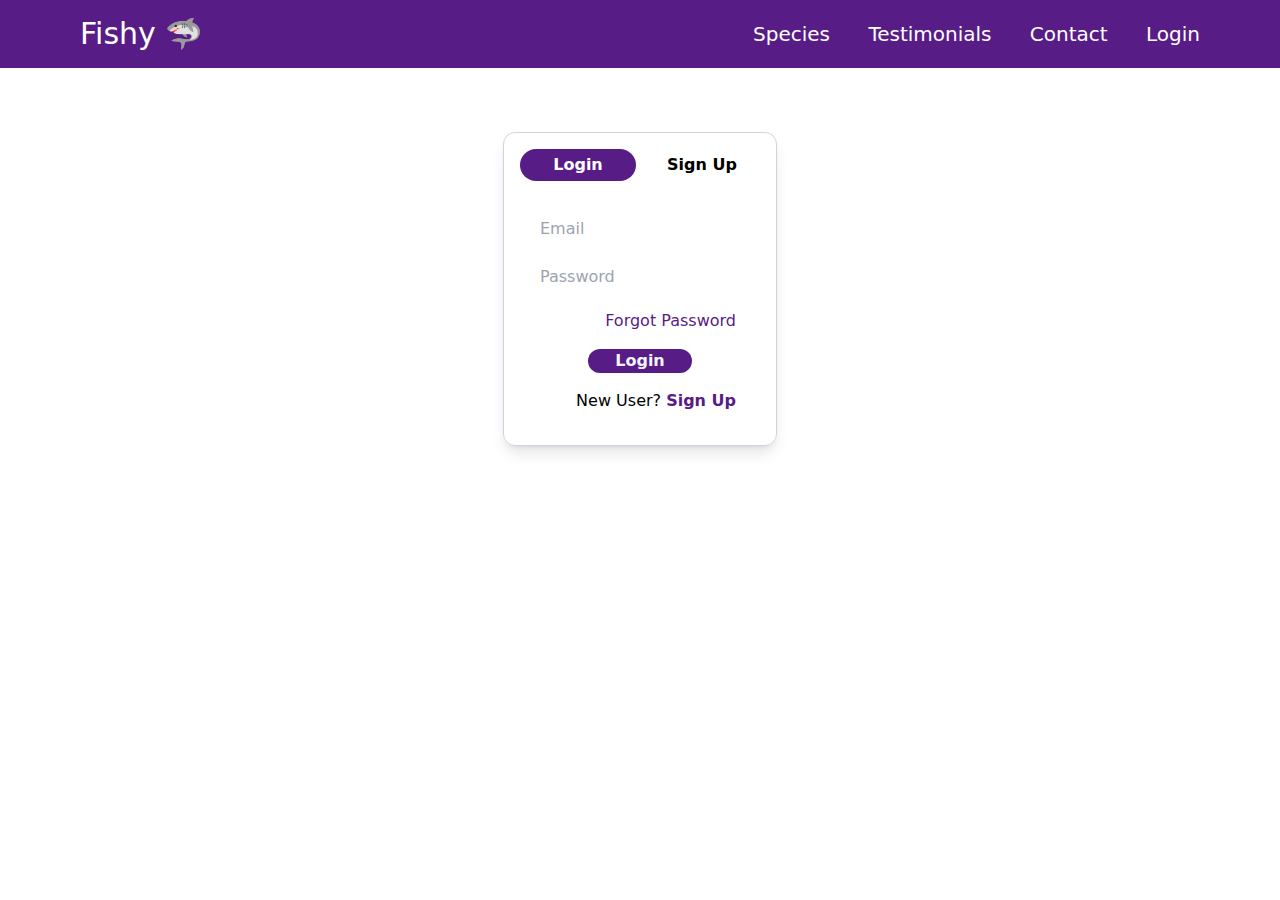
<file: login.html>
<!DOCTYPE html>
<html lang="en">

<head>
    <meta charset="UTF-8">
    <meta http-equiv="X-UA-Compatible" content="IE=edge">
    <meta name="viewport" content="width=device-width, initial-scale=1.0">
    <!-- <link rel="stylesheet" href="/build/css/style.css"> -->
    <link rel="stylesheet" href="./css/style.css">
    <script src="./js/login.js" defer></script>


    <title>login</title>
</head>

<body class="w-full min-h-screen dark:bg-black">

    <div class="sticky top-0 z-10 mx-auto bg-purple-900 text-white">
        <header class="mx-auto max-w-6xl">
            <section class="mx-auto flex max-w-6xl items-center justify-between p-4">
                <h1 class="text-3xl font-medium">
                    <a href="#hero"> Fishy 🦈</a>
                </h1>
                <div>
                    <button id="hamburger-button" class="relative h-8 w-8 cursor-pointer text-3xl md:hidden">
                        <div
                            class="absolute top-4 -mt-0.5 h-1 w-8 rounded bg-white before:absolute before:h-1 before:w-8 before:-translate-x-4 before:-translate-y-3 before:rounded before:bg-white before:transition-all before:duration-500 before:content-[''] after:absolute after:h-1 after:w-8 after:-translate-x-4 after:translate-y-3 after:rounded after:bg-white after:transition-all after:duration-500 after:content-['']">
                        </div>
                        <!-- <i
                              class="fa-solid fa-bars"></i> -->
                    </button>
                    <nav class="hidden space-x-8 text-xl md:block" aria-label="main">
                        <a href="index.html#species" class="hover:opacity-90">Species</a>
                        <a href="index.html#testimonials" class="hover:opacity-90 ">Testimonials</a>
                        <a href="index.html#contact" class="hover:opacity-90">Contact</a>
                        <a href="login.html" class="hover:opacity-90">Login</a>
                      
                    </nav>
                </div>
            </section>
            <section id="mobile-menu"
                class="top-68 md:none absolute hidden w-full origin-top animate-open-menu flex-col justify-center bg-black text-5xl">
                <!-- <button class="text-8xl  w-full px-6">
                      &times;
                  </button> -->
                <nav class="flex min-h-screen flex-col items-center py-8" aria-label="mobile">
                    <a href="index.html" class="w-full py-6 text-center hover:opacity-90">Home</a>
                    <a href="index.html#species" class="w-full py-6 text-center hover:opacity-90">Species</a>
                    <a href="index.html#testimonials" class="w-full py-6 text-center hover:opacity-90">What they said</a>
                    <a href="index.html#contact" class="w-full py-6 text-center hover:opacity-90">Contact Us</a>
                    <a href="index.html#footer" class="w-full py-6 text-center hover:opacity-90">Address</a>
                </nav>
            </section>
        </header>
    </div>
    <div class="container max-w-6xl mx-auto flex py-16 ">
        <div class="mx-auto max-w-lg  flex flex-col dark:bg-black dark:text-white border border-slate-300 gap-4 min-h-fit shadow-lg rounded-xl p-4">
            <div class="flex gap-2 ">
                <span id="login" class="w-1/2 bg-purple-900 cursor-pointer p-1 rounded-full grid place-items-center">
                    <h1 class="font-bold text-white  child  ">Login</h1>
                </span>
                <span id="sign-up" class="w-1/2 cursor-pointer  p-1 rounded-full grid place-items-center">
                    <h2 class="font-bold  child">Sign Up</h2>
                </span>
            </div>
        <form action="" id="login-form"
            class="cursor-pointer mx-auto max-w-lg  flex flex-col dark:bg-black  gap-4 rounded-xl p-4">
            
            <input type="email" name="emaillog" id="emaillog" placeholder="Email" class="p-1 dark:bg-black focus:outline-purple-900"
                required />
            <input type="password" name="passwordlog" id="passwordlog" placeholder="Password"
                class="p-1 focus:outline-purple-900 dark:bg-black " required />


            <a href="" class="self-end px-2 text-purple-900">Forgot Password</a>
            <button type="submit" class="w-1/2 bg-purple-900 px-2 rounded-full grid place-items-center text-slate-100 self-center font-bold
             ">Login
            </button>
            <p class="self-end px-2">New User? <a href="" id="new-user" class="text-purple-900 font-bold">Sign Up</a></p>
        </form>
        <form action="" id="sign-up-form"
            class="hidden cursor-pointer mx-auto   flex-col dark:bg-black  gap-4   rounded-xl p-4">
            
            <input type="text" name="name" id="name" placeholder="Name" class="p-1 dark:bg-black focus:outline-purple-900 "
                required />

            <input type="email" name="email" id="email" placeholder="Email" class="p-1 dark:bg-black focus:outline-purple-900"
                required />

                <input type="password" name="password" id="password" placeholder="password"
                class="p-1 focus:outline-purple-900 dark:bg-black " required />

            <button type="submit" class="w-1/2 bg-purple-900 px-2 rounded-full grid place-items-center text-slate-100 self-center font-bold
             ">Sign Up
            </button>
            <p class="self-end px-2">Already User? <a href="" class="text-purple-900 font-bold">Login</a></p>
        </form>
    </div>
    </div>

    <script src="./js/main.js"></script>
    <script src="./js/login.js"></script>
</body>

</html>
</file>
<file: css/style.css>
/*
! tailwindcss v3.3.2 | MIT License | https://tailwindcss.com
*/

/*
1. Prevent padding and border from affecting element width. (https://github.com/mozdevs/cssremedy/issues/4)
2. Allow adding a border to an element by just adding a border-width. (https://github.com/tailwindcss/tailwindcss/pull/116)
*/

*,
::before,
::after {
  box-sizing: border-box;
  /* 1 */
  border-width: 0;
  /* 2 */
  border-style: solid;
  /* 2 */
  border-color: #e5e7eb;
  /* 2 */
}

::before,
::after {
  --tw-content: '';
}

/*
1. Use a consistent sensible line-height in all browsers.
2. Prevent adjustments of font size after orientation changes in iOS.
3. Use a more readable tab size.
4. Use the user's configured `sans` font-family by default.
5. Use the user's configured `sans` font-feature-settings by default.
6. Use the user's configured `sans` font-variation-settings by default.
*/

html {
  line-height: 1.5;
  /* 1 */
  -webkit-text-size-adjust: 100%;
  /* 2 */
  -moz-tab-size: 4;
  /* 3 */
  -o-tab-size: 4;
     tab-size: 4;
  /* 3 */
  font-family: ui-sans-serif, system-ui, -apple-system, BlinkMacSystemFont, "Segoe UI", Roboto, "Helvetica Neue", Arial, "Noto Sans", sans-serif, "Apple Color Emoji", "Segoe UI Emoji", "Segoe UI Symbol", "Noto Color Emoji";
  /* 4 */
  font-feature-settings: normal;
  /* 5 */
  font-variation-settings: normal;
  /* 6 */
}

/*
1. Remove the margin in all browsers.
2. Inherit line-height from `html` so users can set them as a class directly on the `html` element.
*/

body {
  margin: 0;
  /* 1 */
  line-height: inherit;
  /* 2 */
}

/*
1. Add the correct height in Firefox.
2. Correct the inheritance of border color in Firefox. (https://bugzilla.mozilla.org/show_bug.cgi?id=190655)
3. Ensure horizontal rules are visible by default.
*/

hr {
  height: 0;
  /* 1 */
  color: inherit;
  /* 2 */
  border-top-width: 1px;
  /* 3 */
}

/*
Add the correct text decoration in Chrome, Edge, and Safari.
*/

abbr:where([title]) {
  -webkit-text-decoration: underline dotted;
          text-decoration: underline dotted;
}

/*
Remove the default font size and weight for headings.
*/

h1,
h2,
h3,
h4,
h5,
h6 {
  font-size: inherit;
  font-weight: inherit;
}

/*
Reset links to optimize for opt-in styling instead of opt-out.
*/

a {
  color: inherit;
  text-decoration: inherit;
}

/*
Add the correct font weight in Edge and Safari.
*/

b,
strong {
  font-weight: bolder;
}

/*
1. Use the user's configured `mono` font family by default.
2. Correct the odd `em` font sizing in all browsers.
*/

code,
kbd,
samp,
pre {
  font-family: ui-monospace, SFMono-Regular, Menlo, Monaco, Consolas, "Liberation Mono", "Courier New", monospace;
  /* 1 */
  font-size: 1em;
  /* 2 */
}

/*
Add the correct font size in all browsers.
*/

small {
  font-size: 80%;
}

/*
Prevent `sub` and `sup` elements from affecting the line height in all browsers.
*/

sub,
sup {
  font-size: 75%;
  line-height: 0;
  position: relative;
  vertical-align: baseline;
}

sub {
  bottom: -0.25em;
}

sup {
  top: -0.5em;
}

/*
1. Remove text indentation from table contents in Chrome and Safari. (https://bugs.chromium.org/p/chromium/issues/detail?id=999088, https://bugs.webkit.org/show_bug.cgi?id=201297)
2. Correct table border color inheritance in all Chrome and Safari. (https://bugs.chromium.org/p/chromium/issues/detail?id=935729, https://bugs.webkit.org/show_bug.cgi?id=195016)
3. Remove gaps between table borders by default.
*/

table {
  text-indent: 0;
  /* 1 */
  border-color: inherit;
  /* 2 */
  border-collapse: collapse;
  /* 3 */
}

/*
1. Change the font styles in all browsers.
2. Remove the margin in Firefox and Safari.
3. Remove default padding in all browsers.
*/

button,
input,
optgroup,
select,
textarea {
  font-family: inherit;
  /* 1 */
  font-size: 100%;
  /* 1 */
  font-weight: inherit;
  /* 1 */
  line-height: inherit;
  /* 1 */
  color: inherit;
  /* 1 */
  margin: 0;
  /* 2 */
  padding: 0;
  /* 3 */
}

/*
Remove the inheritance of text transform in Edge and Firefox.
*/

button,
select {
  text-transform: none;
}

/*
1. Correct the inability to style clickable types in iOS and Safari.
2. Remove default button styles.
*/

button,
[type='button'],
[type='reset'],
[type='submit'] {
  -webkit-appearance: button;
  /* 1 */
  background-color: transparent;
  /* 2 */
  background-image: none;
  /* 2 */
}

/*
Use the modern Firefox focus style for all focusable elements.
*/

:-moz-focusring {
  outline: auto;
}

/*
Remove the additional `:invalid` styles in Firefox. (https://github.com/mozilla/gecko-dev/blob/2f9eacd9d3d995c937b4251a5557d95d494c9be1/layout/style/res/forms.css#L728-L737)
*/

:-moz-ui-invalid {
  box-shadow: none;
}

/*
Add the correct vertical alignment in Chrome and Firefox.
*/

progress {
  vertical-align: baseline;
}

/*
Correct the cursor style of increment and decrement buttons in Safari.
*/

::-webkit-inner-spin-button,
::-webkit-outer-spin-button {
  height: auto;
}

/*
1. Correct the odd appearance in Chrome and Safari.
2. Correct the outline style in Safari.
*/

[type='search'] {
  -webkit-appearance: textfield;
  /* 1 */
  outline-offset: -2px;
  /* 2 */
}

/*
Remove the inner padding in Chrome and Safari on macOS.
*/

::-webkit-search-decoration {
  -webkit-appearance: none;
}

/*
1. Correct the inability to style clickable types in iOS and Safari.
2. Change font properties to `inherit` in Safari.
*/

::-webkit-file-upload-button {
  -webkit-appearance: button;
  /* 1 */
  font: inherit;
  /* 2 */
}

/*
Add the correct display in Chrome and Safari.
*/

summary {
  display: list-item;
}

/*
Removes the default spacing and border for appropriate elements.
*/

blockquote,
dl,
dd,
h1,
h2,
h3,
h4,
h5,
h6,
hr,
figure,
p,
pre {
  margin: 0;
}

fieldset {
  margin: 0;
  padding: 0;
}

legend {
  padding: 0;
}

ol,
ul,
menu {
  list-style: none;
  margin: 0;
  padding: 0;
}

/*
Prevent resizing textareas horizontally by default.
*/

textarea {
  resize: vertical;
}

/*
1. Reset the default placeholder opacity in Firefox. (https://github.com/tailwindlabs/tailwindcss/issues/3300)
2. Set the default placeholder color to the user's configured gray 400 color.
*/

input::-moz-placeholder, textarea::-moz-placeholder {
  opacity: 1;
  /* 1 */
  color: #9ca3af;
  /* 2 */
}

input::placeholder,
textarea::placeholder {
  opacity: 1;
  /* 1 */
  color: #9ca3af;
  /* 2 */
}

/*
Set the default cursor for buttons.
*/

button,
[role="button"] {
  cursor: pointer;
}

/*
Make sure disabled buttons don't get the pointer cursor.
*/

:disabled {
  cursor: default;
}

/*
1. Make replaced elements `display: block` by default. (https://github.com/mozdevs/cssremedy/issues/14)
2. Add `vertical-align: middle` to align replaced elements more sensibly by default. (https://github.com/jensimmons/cssremedy/issues/14#issuecomment-634934210)
   This can trigger a poorly considered lint error in some tools but is included by design.
*/

img,
svg,
video,
canvas,
audio,
iframe,
embed,
object {
  display: block;
  /* 1 */
  vertical-align: middle;
  /* 2 */
}

/*
Constrain images and videos to the parent width and preserve their intrinsic aspect ratio. (https://github.com/mozdevs/cssremedy/issues/14)
*/

img,
video {
  max-width: 100%;
  height: auto;
}

/* Make elements with the HTML hidden attribute stay hidden by default */

[hidden] {
  display: none;
}

*, ::before, ::after {
  --tw-border-spacing-x: 0;
  --tw-border-spacing-y: 0;
  --tw-translate-x: 0;
  --tw-translate-y: 0;
  --tw-rotate: 0;
  --tw-skew-x: 0;
  --tw-skew-y: 0;
  --tw-scale-x: 1;
  --tw-scale-y: 1;
  --tw-pan-x:  ;
  --tw-pan-y:  ;
  --tw-pinch-zoom:  ;
  --tw-scroll-snap-strictness: proximity;
  --tw-gradient-from-position:  ;
  --tw-gradient-via-position:  ;
  --tw-gradient-to-position:  ;
  --tw-ordinal:  ;
  --tw-slashed-zero:  ;
  --tw-numeric-figure:  ;
  --tw-numeric-spacing:  ;
  --tw-numeric-fraction:  ;
  --tw-ring-inset:  ;
  --tw-ring-offset-width: 0px;
  --tw-ring-offset-color: #fff;
  --tw-ring-color: rgb(59 130 246 / 0.5);
  --tw-ring-offset-shadow: 0 0 #0000;
  --tw-ring-shadow: 0 0 #0000;
  --tw-shadow: 0 0 #0000;
  --tw-shadow-colored: 0 0 #0000;
  --tw-blur:  ;
  --tw-brightness:  ;
  --tw-contrast:  ;
  --tw-grayscale:  ;
  --tw-hue-rotate:  ;
  --tw-invert:  ;
  --tw-saturate:  ;
  --tw-sepia:  ;
  --tw-drop-shadow:  ;
  --tw-backdrop-blur:  ;
  --tw-backdrop-brightness:  ;
  --tw-backdrop-contrast:  ;
  --tw-backdrop-grayscale:  ;
  --tw-backdrop-hue-rotate:  ;
  --tw-backdrop-invert:  ;
  --tw-backdrop-opacity:  ;
  --tw-backdrop-saturate:  ;
  --tw-backdrop-sepia:  ;
}

::backdrop {
  --tw-border-spacing-x: 0;
  --tw-border-spacing-y: 0;
  --tw-translate-x: 0;
  --tw-translate-y: 0;
  --tw-rotate: 0;
  --tw-skew-x: 0;
  --tw-skew-y: 0;
  --tw-scale-x: 1;
  --tw-scale-y: 1;
  --tw-pan-x:  ;
  --tw-pan-y:  ;
  --tw-pinch-zoom:  ;
  --tw-scroll-snap-strictness: proximity;
  --tw-gradient-from-position:  ;
  --tw-gradient-via-position:  ;
  --tw-gradient-to-position:  ;
  --tw-ordinal:  ;
  --tw-slashed-zero:  ;
  --tw-numeric-figure:  ;
  --tw-numeric-spacing:  ;
  --tw-numeric-fraction:  ;
  --tw-ring-inset:  ;
  --tw-ring-offset-width: 0px;
  --tw-ring-offset-color: #fff;
  --tw-ring-color: rgb(59 130 246 / 0.5);
  --tw-ring-offset-shadow: 0 0 #0000;
  --tw-ring-shadow: 0 0 #0000;
  --tw-shadow: 0 0 #0000;
  --tw-shadow-colored: 0 0 #0000;
  --tw-blur:  ;
  --tw-brightness:  ;
  --tw-contrast:  ;
  --tw-grayscale:  ;
  --tw-hue-rotate:  ;
  --tw-invert:  ;
  --tw-saturate:  ;
  --tw-sepia:  ;
  --tw-drop-shadow:  ;
  --tw-backdrop-blur:  ;
  --tw-backdrop-brightness:  ;
  --tw-backdrop-contrast:  ;
  --tw-backdrop-grayscale:  ;
  --tw-backdrop-hue-rotate:  ;
  --tw-backdrop-invert:  ;
  --tw-backdrop-opacity:  ;
  --tw-backdrop-saturate:  ;
  --tw-backdrop-sepia:  ;
}

.container {
  width: 100%;
}

@media (min-width: 640px) {
  .container {
    max-width: 640px;
  }
}

@media (min-width: 768px) {
  .container {
    max-width: 768px;
  }
}

@media (min-width: 1024px) {
  .container {
    max-width: 1024px;
  }
}

@media (min-width: 1280px) {
  .container {
    max-width: 1280px;
  }
}

@media (min-width: 1536px) {
  .container {
    max-width: 1536px;
  }
}

.absolute {
  position: absolute;
}

.relative {
  position: relative;
}

.sticky {
  position: sticky;
}

.top-0 {
  top: 0px;
}

.top-4 {
  top: 1rem;
}

.z-10 {
  z-index: 10;
}

.mx-4 {
  margin-left: 1rem;
  margin-right: 1rem;
}

.mx-auto {
  margin-left: auto;
  margin-right: auto;
}

.my-12 {
  margin-top: 3rem;
  margin-bottom: 3rem;
}

.-mt-0 {
  margin-top: -0px;
}

.-mt-0\.5 {
  margin-top: -0.125rem;
}

.mb-12 {
  margin-bottom: 3rem;
}

.mb-6 {
  margin-bottom: 1.5rem;
}

.mt-2 {
  margin-top: 0.5rem;
}

.mt-4 {
  margin-top: 1rem;
}

.line-clamp-3 {
  overflow: hidden;
  display: -webkit-box;
  -webkit-box-orient: vertical;
  -webkit-line-clamp: 3;
}

.block {
  display: block;
}

.flex {
  display: flex;
}

.grid {
  display: grid;
}

.hidden {
  display: none;
}

.h-1 {
  height: 0.25rem;
}

.h-8 {
  height: 2rem;
}

.min-h-fit {
  min-height: -moz-fit-content;
  min-height: fit-content;
}

.min-h-screen {
  min-height: 100vh;
}

.w-1\/2 {
  width: 50%;
}

.w-2\/3 {
  width: 66.666667%;
}

.w-48 {
  width: 12rem;
}

.w-8 {
  width: 2rem;
}

.w-full {
  width: 100%;
}

.min-w-\[240px\] {
  min-width: 240px;
}

.max-w-6xl {
  max-width: 72rem;
}

.max-w-lg {
  max-width: 32rem;
}

.max-w-md {
  max-width: 28rem;
}

.grow {
  flex-grow: 1;
}

.origin-top {
  transform-origin: top;
}

@keyframes open-menu {
  0% {
    transform: scaleY(0);
  }

  80% {
    transform: scaleY(1.2);
  }

  100% {
    transform: scaleY(1);
  }
}

.animate-open-menu {
  animation: open-menu 0.4s ease-in-out forwards;
}

.cursor-pointer {
  cursor: pointer;
}

.scroll-mt-16 {
  scroll-margin-top: 4rem;
}

.scroll-mt-20 {
  scroll-margin-top: 5rem;
}

.scroll-mt-40 {
  scroll-margin-top: 10rem;
}

.list-none {
  list-style-type: none;
}

.flex-row {
  flex-direction: row;
}

.flex-col {
  flex-direction: column;
}

.flex-col-reverse {
  flex-direction: column-reverse;
}

.place-items-center {
  place-items: center;
}

.items-start {
  align-items: flex-start;
}

.items-center {
  align-items: center;
}

.justify-center {
  justify-content: center;
}

.justify-between {
  justify-content: space-between;
}

.gap-2 {
  gap: 0.5rem;
}

.gap-4 {
  gap: 1rem;
}

.gap-8 {
  gap: 2rem;
}

.space-x-8 > :not([hidden]) ~ :not([hidden]) {
  --tw-space-x-reverse: 0;
  margin-right: calc(2rem * var(--tw-space-x-reverse));
  margin-left: calc(2rem * calc(1 - var(--tw-space-x-reverse)));
}

.self-end {
  align-self: flex-end;
}

.self-center {
  align-self: center;
}

.rounded {
  border-radius: 0.25rem;
}

.rounded-3xl {
  border-radius: 1.5rem;
}

.rounded-\[100px\] {
  border-radius: 100px;
}

.rounded-full {
  border-radius: 9999px;
}

.rounded-xl {
  border-radius: 0.75rem;
}

.border {
  border-width: 1px;
}

.border-solid {
  border-style: solid;
}

.border-slate-300 {
  --tw-border-opacity: 1;
  border-color: rgb(203 213 225 / var(--tw-border-opacity));
}

.border-slate-900 {
  --tw-border-opacity: 1;
  border-color: rgb(15 23 42 / var(--tw-border-opacity));
}

.border-r-slate-900 {
  --tw-border-opacity: 1;
  border-right-color: rgb(15 23 42 / var(--tw-border-opacity));
}

.bg-black {
  --tw-bg-opacity: 1;
  background-color: rgb(0 0 0 / var(--tw-bg-opacity));
}

.bg-purple-900 {
  --tw-bg-opacity: 1;
  background-color: rgb(88 28 135 / var(--tw-bg-opacity));
}

.bg-slate-50 {
  --tw-bg-opacity: 1;
  background-color: rgb(248 250 252 / var(--tw-bg-opacity));
}

.bg-white {
  --tw-bg-opacity: 1;
  background-color: rgb(255 255 255 / var(--tw-bg-opacity));
}

.p-1 {
  padding: 0.25rem;
}

.p-3 {
  padding: 0.75rem;
}

.p-4 {
  padding: 1rem;
}

.p-6 {
  padding: 1.5rem;
}

.px-2 {
  padding-left: 0.5rem;
  padding-right: 0.5rem;
}

.px-6 {
  padding-left: 1.5rem;
  padding-right: 1.5rem;
}

.py-12 {
  padding-top: 3rem;
  padding-bottom: 3rem;
}

.py-16 {
  padding-top: 4rem;
  padding-bottom: 4rem;
}

.py-6 {
  padding-top: 1.5rem;
  padding-bottom: 1.5rem;
}

.py-8 {
  padding-top: 2rem;
  padding-bottom: 2rem;
}

.pl-14 {
  padding-left: 3.5rem;
}

.pr-8 {
  padding-right: 2rem;
}

.text-left {
  text-align: left;
}

.text-center {
  text-align: center;
}

.text-right {
  text-align: right;
}

.text-2xl {
  font-size: 1.5rem;
  line-height: 2rem;
}

.text-3xl {
  font-size: 1.875rem;
  line-height: 2.25rem;
}

.text-4xl {
  font-size: 2.25rem;
  line-height: 2.5rem;
}

.text-5xl {
  font-size: 3rem;
  line-height: 1;
}

.text-8xl {
  font-size: 6rem;
  line-height: 1;
}

.text-xl {
  font-size: 1.25rem;
  line-height: 1.75rem;
}

.font-bold {
  font-weight: 700;
}

.font-medium {
  font-weight: 500;
}

.italic {
  font-style: italic;
}

.text-black {
  --tw-text-opacity: 1;
  color: rgb(0 0 0 / var(--tw-text-opacity));
}

.text-purple-900 {
  --tw-text-opacity: 1;
  color: rgb(88 28 135 / var(--tw-text-opacity));
}

.text-slate-100 {
  --tw-text-opacity: 1;
  color: rgb(241 245 249 / var(--tw-text-opacity));
}

.text-slate-500 {
  --tw-text-opacity: 1;
  color: rgb(100 116 139 / var(--tw-text-opacity));
}

.text-slate-700 {
  --tw-text-opacity: 1;
  color: rgb(51 65 85 / var(--tw-text-opacity));
}

.text-slate-900 {
  --tw-text-opacity: 1;
  color: rgb(15 23 42 / var(--tw-text-opacity));
}

.text-white {
  --tw-text-opacity: 1;
  color: rgb(255 255 255 / var(--tw-text-opacity));
}

.opacity-60 {
  opacity: 0.6;
}

.shadow-2xl {
  --tw-shadow: 0 25px 50px -12px rgb(0 0 0 / 0.25);
  --tw-shadow-colored: 0 25px 50px -12px var(--tw-shadow-color);
  box-shadow: var(--tw-ring-offset-shadow, 0 0 #0000), var(--tw-ring-shadow, 0 0 #0000), var(--tw-shadow);
}

.shadow-lg {
  --tw-shadow: 0 10px 15px -3px rgb(0 0 0 / 0.1), 0 4px 6px -4px rgb(0 0 0 / 0.1);
  --tw-shadow-colored: 0 10px 15px -3px var(--tw-shadow-color), 0 4px 6px -4px var(--tw-shadow-color);
  box-shadow: var(--tw-ring-offset-shadow, 0 0 #0000), var(--tw-ring-shadow, 0 0 #0000), var(--tw-shadow);
}

.shadow-xl {
  --tw-shadow: 0 20px 25px -5px rgb(0 0 0 / 0.1), 0 8px 10px -6px rgb(0 0 0 / 0.1);
  --tw-shadow-colored: 0 20px 25px -5px var(--tw-shadow-color), 0 8px 10px -6px var(--tw-shadow-color);
  box-shadow: var(--tw-ring-offset-shadow, 0 0 #0000), var(--tw-ring-shadow, 0 0 #0000), var(--tw-shadow);
}

.line-clamp-3 {
  overflow: hidden;
  display: -webkit-box;
  -webkit-box-orient: vertical;
  -webkit-line-clamp: 3;
}

.toggle-btn>div::after {
  --tw-translate-y: 0px;
  --tw-rotate: -45deg;
  transform: translate(var(--tw-translate-x), var(--tw-translate-y)) rotate(var(--tw-rotate)) skewX(var(--tw-skew-x)) skewY(var(--tw-skew-y)) scaleX(var(--tw-scale-x)) scaleY(var(--tw-scale-y));
}

.toggle-btn>div::before {
  --tw-translate-y: 0px;
  --tw-rotate: 45deg;
  transform: translate(var(--tw-translate-x), var(--tw-translate-y)) rotate(var(--tw-rotate)) skewX(var(--tw-skew-x)) skewY(var(--tw-skew-y)) scaleX(var(--tw-scale-x)) scaleY(var(--tw-scale-y));
}

.toggle-btn>div {
  background-color: transparent;
}

.container-fluid{
  width: 100vw;
}

.before\:absolute::before {
  content: var(--tw-content);
  position: absolute;
}

.before\:left-0::before {
  content: var(--tw-content);
  left: 0px;
}

.before\:top-0::before {
  content: var(--tw-content);
  top: 0px;
}

.before\:h-1::before {
  content: var(--tw-content);
  height: 0.25rem;
}

.before\:w-8::before {
  content: var(--tw-content);
  width: 2rem;
}

.before\:-translate-x-4::before {
  content: var(--tw-content);
  --tw-translate-x: -1rem;
  transform: translate(var(--tw-translate-x), var(--tw-translate-y)) rotate(var(--tw-rotate)) skewX(var(--tw-skew-x)) skewY(var(--tw-skew-y)) scaleX(var(--tw-scale-x)) scaleY(var(--tw-scale-y));
}

.before\:-translate-y-3::before {
  content: var(--tw-content);
  --tw-translate-y: -0.75rem;
  transform: translate(var(--tw-translate-x), var(--tw-translate-y)) rotate(var(--tw-rotate)) skewX(var(--tw-skew-x)) skewY(var(--tw-skew-y)) scaleX(var(--tw-scale-x)) scaleY(var(--tw-scale-y));
}

.before\:translate-x-2::before {
  content: var(--tw-content);
  --tw-translate-x: 0.5rem;
  transform: translate(var(--tw-translate-x), var(--tw-translate-y)) rotate(var(--tw-rotate)) skewX(var(--tw-skew-x)) skewY(var(--tw-skew-y)) scaleX(var(--tw-scale-x)) scaleY(var(--tw-scale-y));
}

.before\:translate-y-2::before {
  content: var(--tw-content);
  --tw-translate-y: 0.5rem;
  transform: translate(var(--tw-translate-x), var(--tw-translate-y)) rotate(var(--tw-rotate)) skewX(var(--tw-skew-x)) skewY(var(--tw-skew-y)) scaleX(var(--tw-scale-x)) scaleY(var(--tw-scale-y));
}

.before\:transform::before {
  content: var(--tw-content);
  transform: translate(var(--tw-translate-x), var(--tw-translate-y)) rotate(var(--tw-rotate)) skewX(var(--tw-skew-x)) skewY(var(--tw-skew-y)) scaleX(var(--tw-scale-x)) scaleY(var(--tw-scale-y));
}

.before\:rounded::before {
  content: var(--tw-content);
  border-radius: 0.25rem;
}

.before\:bg-white::before {
  content: var(--tw-content);
  --tw-bg-opacity: 1;
  background-color: rgb(255 255 255 / var(--tw-bg-opacity));
}

.before\:font-serif::before {
  content: var(--tw-content);
  font-family: ui-serif, Georgia, Cambria, "Times New Roman", Times, serif;
}

.before\:text-9xl::before {
  content: var(--tw-content);
  font-size: 8rem;
  line-height: 1;
}

.before\:text-white::before {
  content: var(--tw-content);
  --tw-text-opacity: 1;
  color: rgb(255 255 255 / var(--tw-text-opacity));
}

.before\:opacity-25::before {
  content: var(--tw-content);
  opacity: 0.25;
}

.before\:transition-all::before {
  content: var(--tw-content);
  transition-property: all;
  transition-timing-function: cubic-bezier(0.4, 0, 0.2, 1);
  transition-duration: 150ms;
}

.before\:duration-500::before {
  content: var(--tw-content);
  transition-duration: 500ms;
}

.before\:content-\[\'\'\]::before {
  --tw-content: '';
  content: var(--tw-content);
}

.before\:content-\[\'\\201C\'\]::before {
  --tw-content: '\201C';
  content: var(--tw-content);
}

.after\:absolute::after {
  content: var(--tw-content);
  position: absolute;
}

.after\:bottom-0::after {
  content: var(--tw-content);
  bottom: 0px;
}

.after\:right-0::after {
  content: var(--tw-content);
  right: 0px;
}

.after\:h-1::after {
  content: var(--tw-content);
  height: 0.25rem;
}

.after\:w-8::after {
  content: var(--tw-content);
  width: 2rem;
}

.after\:-translate-x-4::after {
  content: var(--tw-content);
  --tw-translate-x: -1rem;
  transform: translate(var(--tw-translate-x), var(--tw-translate-y)) rotate(var(--tw-rotate)) skewX(var(--tw-skew-x)) skewY(var(--tw-skew-y)) scaleX(var(--tw-scale-x)) scaleY(var(--tw-scale-y));
}

.after\:translate-y-16::after {
  content: var(--tw-content);
  --tw-translate-y: 4rem;
  transform: translate(var(--tw-translate-x), var(--tw-translate-y)) rotate(var(--tw-rotate)) skewX(var(--tw-skew-x)) skewY(var(--tw-skew-y)) scaleX(var(--tw-scale-x)) scaleY(var(--tw-scale-y));
}

.after\:translate-y-3::after {
  content: var(--tw-content);
  --tw-translate-y: 0.75rem;
  transform: translate(var(--tw-translate-x), var(--tw-translate-y)) rotate(var(--tw-rotate)) skewX(var(--tw-skew-x)) skewY(var(--tw-skew-y)) scaleX(var(--tw-scale-x)) scaleY(var(--tw-scale-y));
}

.after\:rounded::after {
  content: var(--tw-content);
  border-radius: 0.25rem;
}

.after\:bg-white::after {
  content: var(--tw-content);
  --tw-bg-opacity: 1;
  background-color: rgb(255 255 255 / var(--tw-bg-opacity));
}

.after\:font-serif::after {
  content: var(--tw-content);
  font-family: ui-serif, Georgia, Cambria, "Times New Roman", Times, serif;
}

.after\:text-9xl::after {
  content: var(--tw-content);
  font-size: 8rem;
  line-height: 1;
}

.after\:text-white::after {
  content: var(--tw-content);
  --tw-text-opacity: 1;
  color: rgb(255 255 255 / var(--tw-text-opacity));
}

.after\:opacity-25::after {
  content: var(--tw-content);
  opacity: 0.25;
}

.after\:transition-all::after {
  content: var(--tw-content);
  transition-property: all;
  transition-timing-function: cubic-bezier(0.4, 0, 0.2, 1);
  transition-duration: 150ms;
}

.after\:duration-500::after {
  content: var(--tw-content);
  transition-duration: 500ms;
}

.after\:content-\[\'\'\]::after {
  --tw-content: '';
  content: var(--tw-content);
}

.after\:content-\[\'\\201D\'\]::after {
  --tw-content: '\201D';
  content: var(--tw-content);
}

.hover\:line-clamp-none:hover {
  overflow: visible;
  display: block;
  -webkit-box-orient: horizontal;
  -webkit-line-clamp: none;
}

.hover\:bg-purple-700:hover {
  --tw-bg-opacity: 1;
  background-color: rgb(126 34 206 / var(--tw-bg-opacity));
}

.hover\:opacity-90:hover {
  opacity: 0.9;
}

.hover\:line-clamp-none:hover {
  -webkit-line-clamp: unset;
}

.focus\:outline-purple-900:focus {
  outline-color: #581c87;
}

.active\:bg-purple-500:active {
  --tw-bg-opacity: 1;
  background-color: rgb(168 85 247 / var(--tw-bg-opacity));
}

@media (prefers-color-scheme: dark) {
  .dark\:border {
    border-width: 1px;
  }

  .dark\:border-none {
    border-style: none;
  }

  .dark\:border-gray-100 {
    --tw-border-opacity: 1;
    border-color: rgb(243 244 246 / var(--tw-border-opacity));
  }

  .dark\:bg-black {
    --tw-bg-opacity: 1;
    background-color: rgb(0 0 0 / var(--tw-bg-opacity));
  }

  .dark\:bg-slate-200 {
    --tw-bg-opacity: 1;
    background-color: rgb(226 232 240 / var(--tw-bg-opacity));
  }

  .dark\:bg-white {
    --tw-bg-opacity: 1;
    background-color: rgb(255 255 255 / var(--tw-bg-opacity));
  }

  .dark\:bg-slate-50 {
    --tw-bg-opacity: 1;
    background-color: rgb(248 250 252 / var(--tw-bg-opacity));
  }

  .dark\:bg-slate-500 {
    --tw-bg-opacity: 1;
    background-color: rgb(100 116 139 / var(--tw-bg-opacity));
  }

  .dark\:bg-slate-300 {
    --tw-bg-opacity: 1;
    background-color: rgb(203 213 225 / var(--tw-bg-opacity));
  }

  .dark\:text-slate-400 {
    --tw-text-opacity: 1;
    color: rgb(148 163 184 / var(--tw-text-opacity));
  }

  .dark\:text-white {
    --tw-text-opacity: 1;
    color: rgb(255 255 255 / var(--tw-text-opacity));
  }
}

@media (min-width: 640px) {
  .sm\:line-clamp-4 {
    overflow: hidden;
    display: -webkit-box;
    -webkit-box-orient: vertical;
    -webkit-line-clamp: 4;
  }

  .sm\:block {
    display: block;
  }

  .sm\:hidden {
    display: none;
  }

  .sm\:w-1\/2 {
    width: 50%;
  }

  .sm\:flex-row {
    flex-direction: row;
  }

  .sm\:flex-col {
    flex-direction: column;
  }

  .sm\:items-start {
    align-items: flex-start;
  }

  .sm\:justify-between {
    justify-content: space-between;
  }

  .sm\:gap-2 {
    gap: 0.5rem;
  }

  .sm\:scroll-smooth {
    scroll-behavior: smooth;
  }

  .sm\:text-left {
    text-align: left;
  }

  .sm\:text-2xl {
    font-size: 1.5rem;
    line-height: 2rem;
  }

  .sm\:text-3xl {
    font-size: 1.875rem;
    line-height: 2.25rem;
  }

  .sm\:text-5xl {
    font-size: 3rem;
    line-height: 1;
  }

  .sm\:line-clamp-4 {
    overflow: hidden;
    display: -webkit-box;
    -webkit-box-orient: vertical;
    -webkit-line-clamp: 4;
  }
}

@media (min-width: 768px) {
  .md\:block {
    display: block;
  }

  .md\:flex {
    display: flex;
  }

  .md\:hidden {
    display: none;
  }
}

@media (min-aspect-ratio:3/2) {
  .wideScreen\:section-min-height{
    min-height: calc(100vh - 68px);
  }
}

@media (max-aspect-ratio:13/20) {
  .tallScreen\:section-min-height{
    min-height: calc(100vh - 68px);
  }
}
</file>
